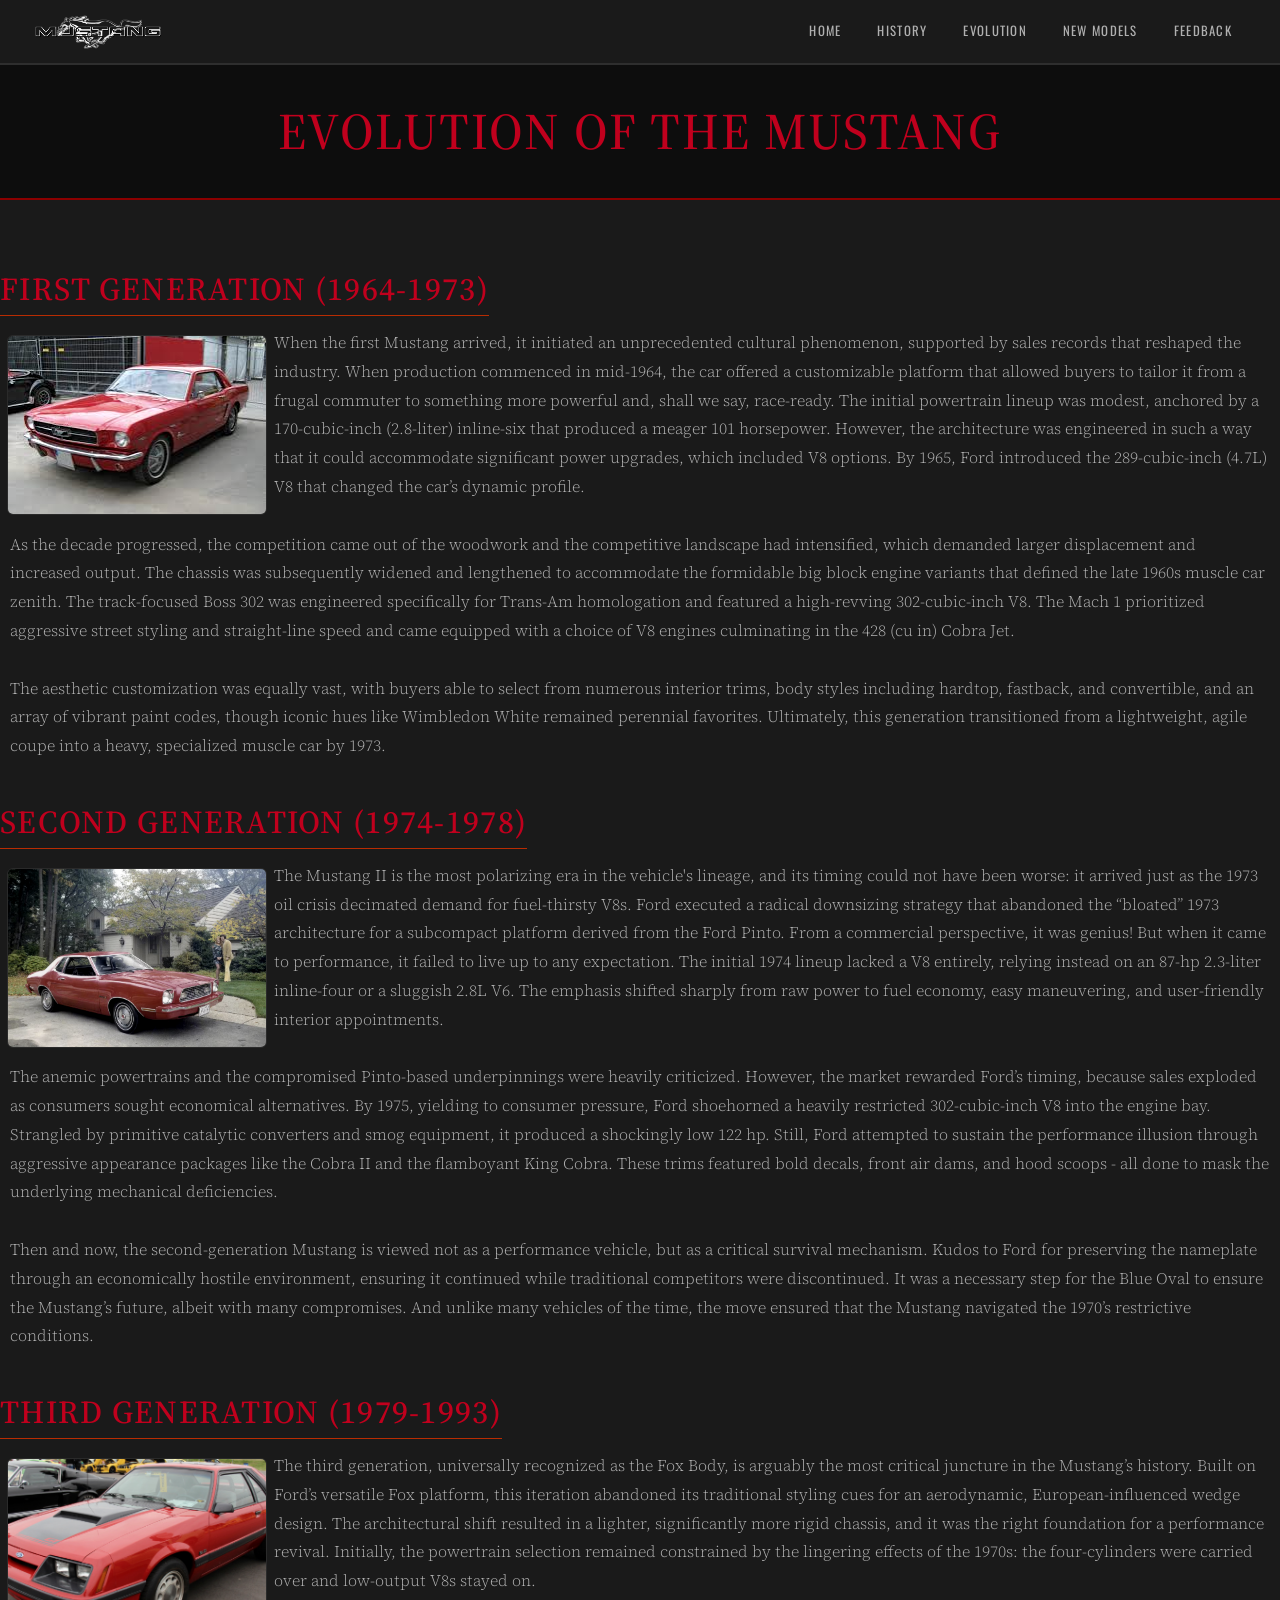
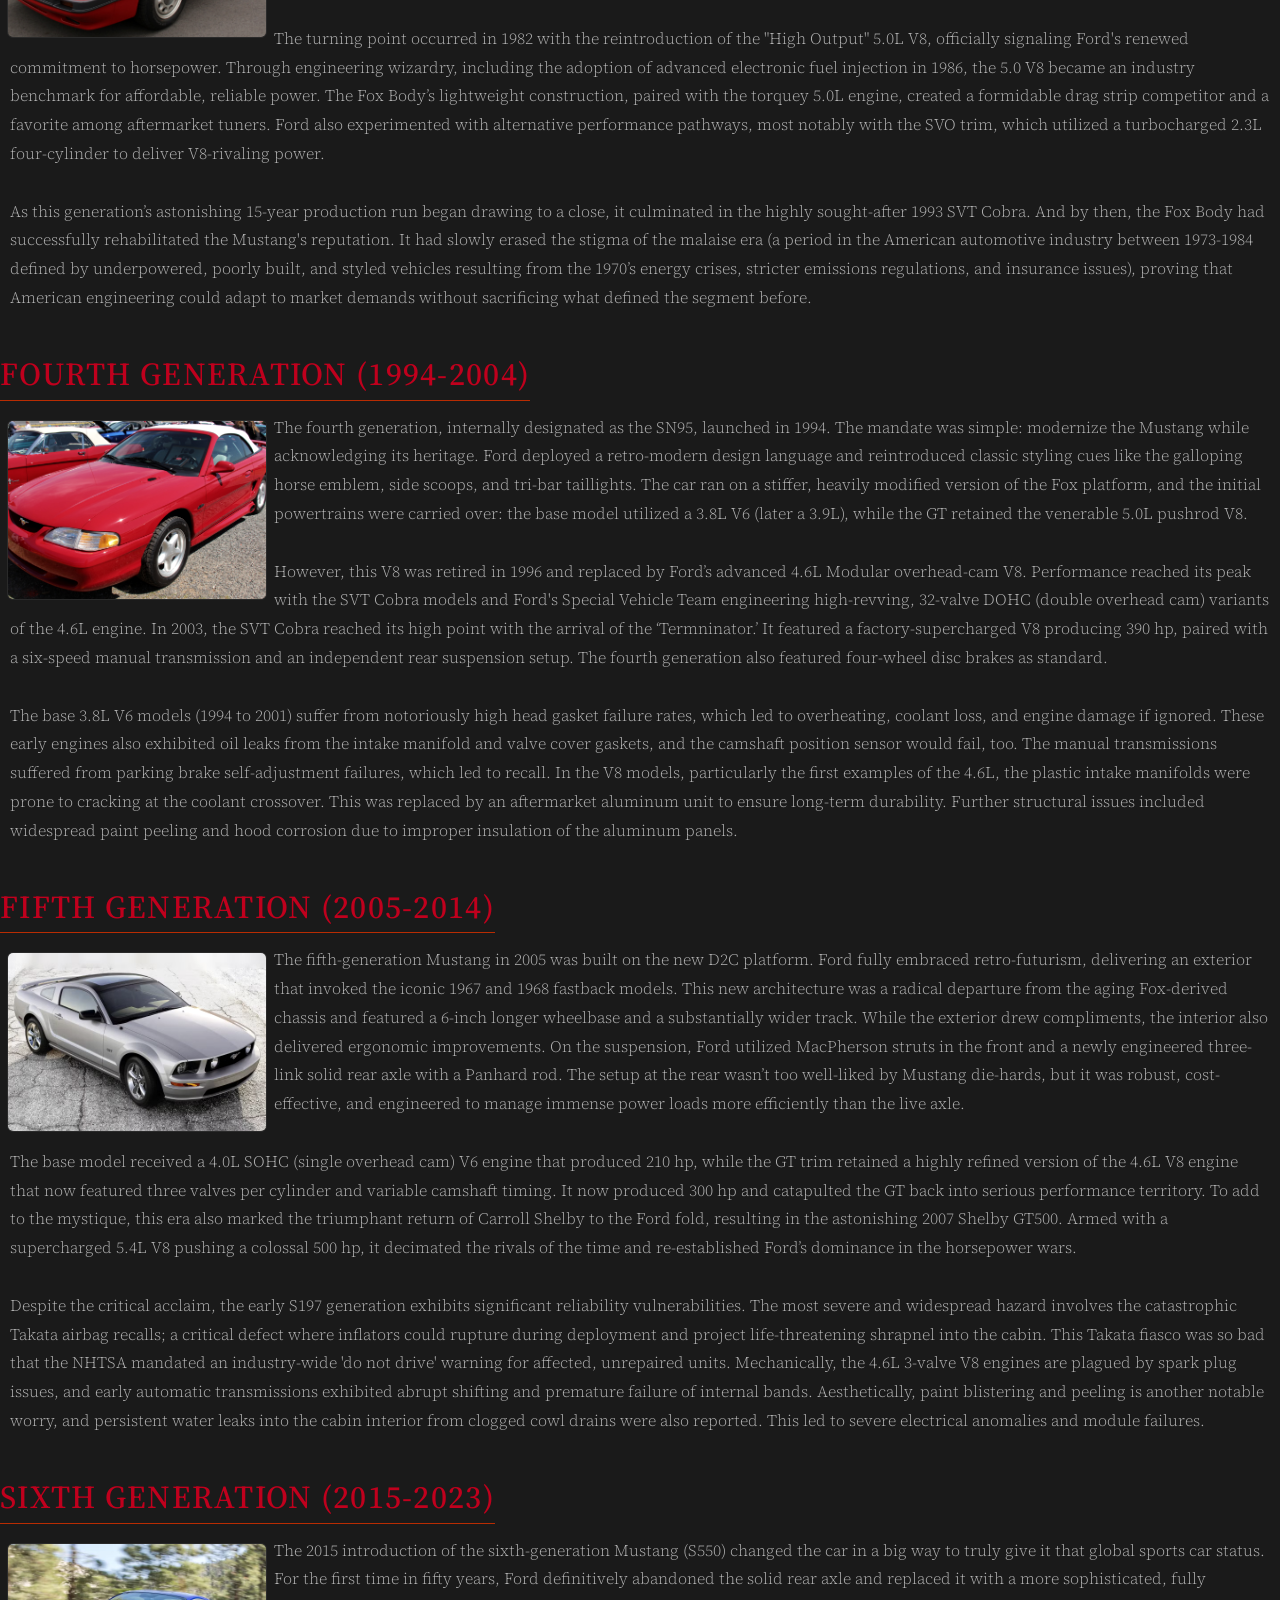
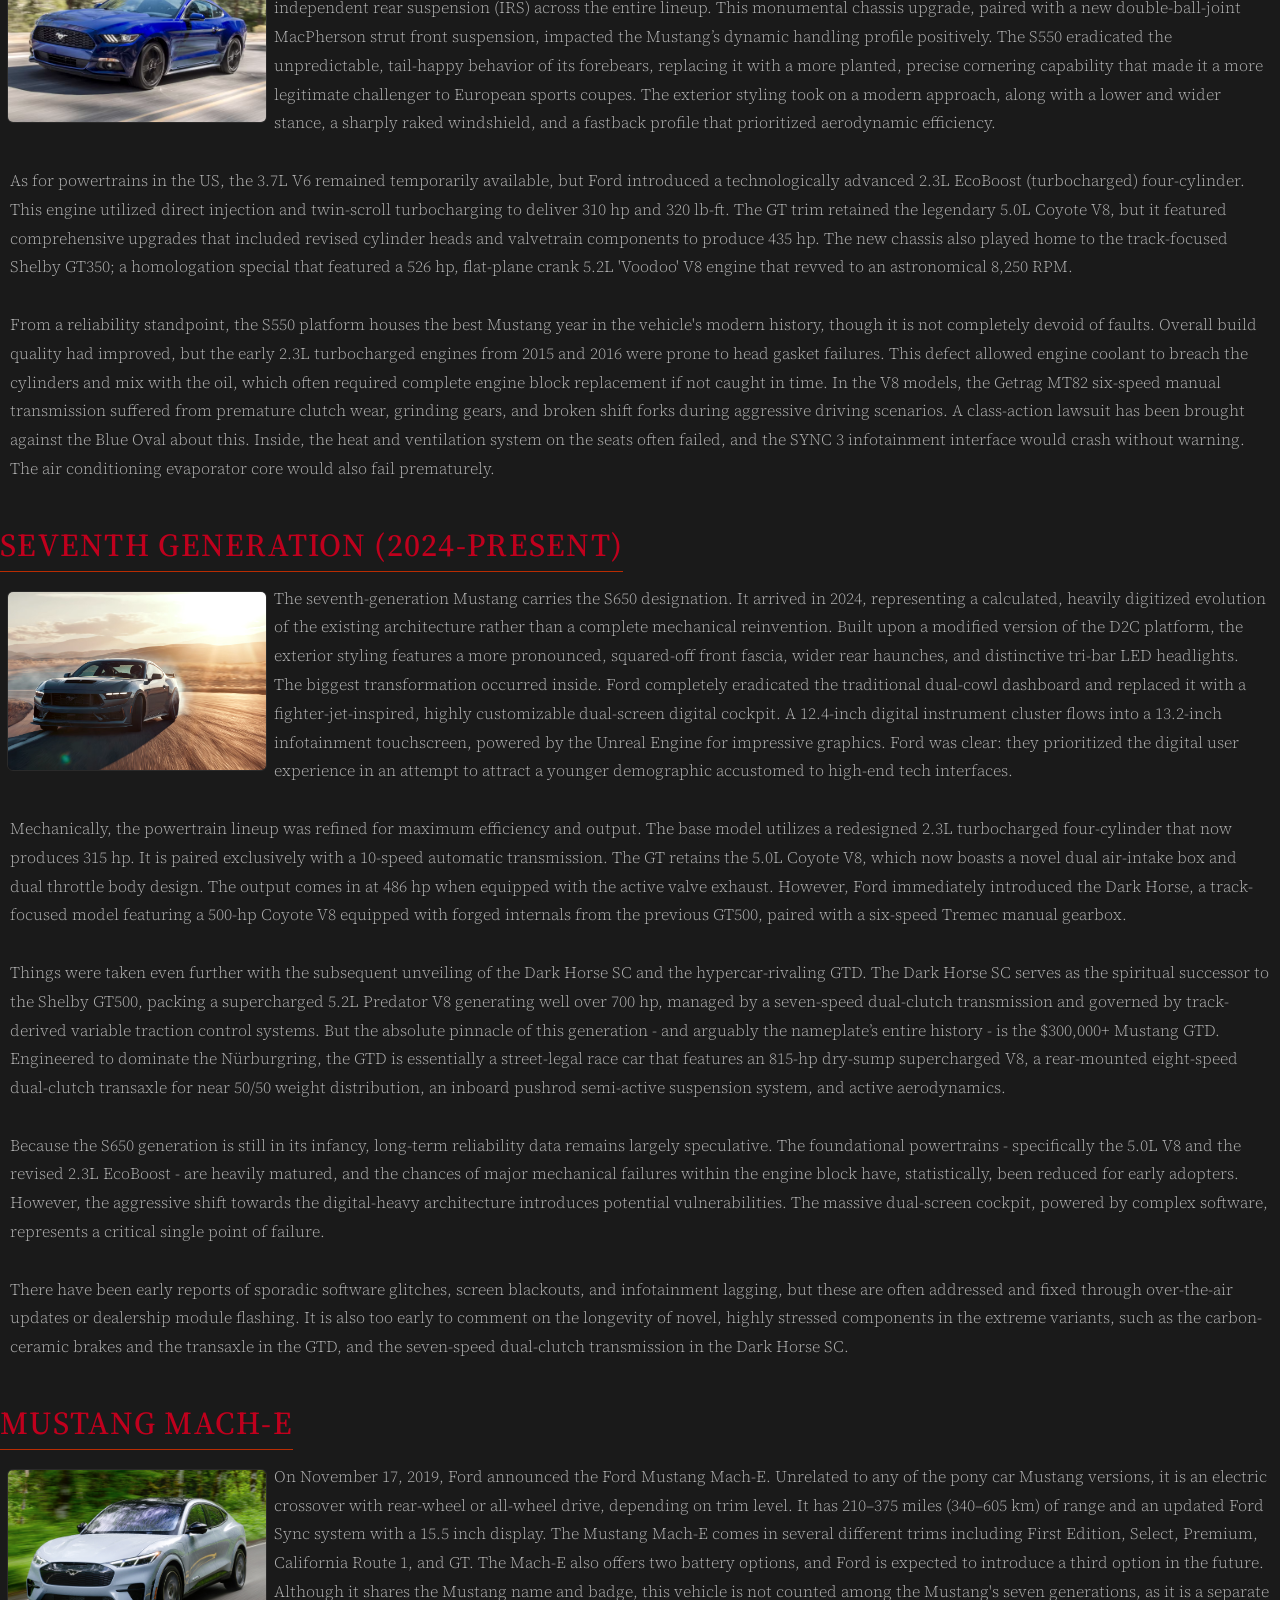
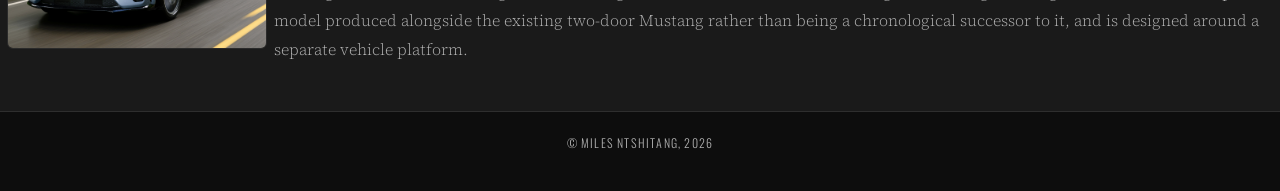
<file: Evolution.html>
<!DOCTYPE html>
<html lang="en">
<head>
    <meta charset="UTF-8">
    <meta name="viewport" content="width=device-width, initial-scale=1.0">
    <link href="https://cdn.jsdelivr.net/npm/bootstrap@5.3.8/dist/css/bootstrap.min.css" rel="stylesheet">
    <link href="style.css" rel="stylesheet">
    <title>Document</title>
</head>
<body>
    <header>
        <nav class="navbar navbar-expand-sm" style="background-color: #1a1a1a; padding: 0 32px; height: 64px; border-bottom: 1px solid #2e2e2e;">
            <div class="container-fluid px-0">

                <a class="navbar-brand" href="index.html">
                    <img src="images/logo.png" alt="Mustang Logo" class="logo">
                </a>

                <button class="navbar-toggler border-0" type="button"
                        data-bs-toggle="collapse"
                        data-bs-target="#navbarLinks"
                        aria-controls="navbarLinks"
                        aria-expanded="false"
                        aria-label="Toggle navigation"
                        style="filter: invert(1);">
                    <span class="navbar-toggler-icon"></span>
                </button>

                <div class="collapse navbar-collapse" id="navbarLinks">
                    <ul class="nav ms-auto">
                        <li class="nav-item"><a class="nav-link" href="index.html">Home</a></li>
                        <li class="nav-item"><a class="nav-link" href="history.html">History</a></li>
                        <li class="nav-item"><a class="nav-link" href="Evolution.html">Evolution</a></li>
                        <li class="nav-item"><a class="nav-link" href="New_Models.html">New Models</a></li>
                        <li class="nav-item"><a class="nav-link" href="feedback.html">Feedback</a></li>
                    </ul>
                </div>

            </div>
        </nav>
    </header>
    <main>
        <div class="page-banner">
            <h1>Evolution of the Mustang</h1>
        </div><br>
        

        <h2>First Generation (1964-1973)</h2><br>
        <img src="images/Gen-1.jpg" alt="1st gen" id="gen_img">
        <p class="evo">When the first Mustang arrived, it initiated an unprecedented cultural phenomenon, supported by sales records that reshaped the industry. When production commenced in mid-1964, the car offered a customizable platform that allowed buyers to tailor it from a frugal commuter to something more powerful and, shall we say, race-ready. The initial powertrain lineup was modest, anchored by a 170-cubic-inch (2.8-liter) inline-six that produced a meager 101 horsepower. However, the architecture was engineered in such a way that it could accommodate significant power upgrades, which included V8 options. By 1965, Ford introduced the 289-cubic-inch (4.7L) V8 that changed the car’s dynamic profile. <br><br>
            As the decade progressed, the competition came out of the woodwork and the competitive landscape had intensified, which demanded larger displacement and increased output. The chassis was subsequently widened and lengthened to accommodate the formidable big block engine variants that defined the late 1960s muscle car zenith. The track-focused Boss 302 was engineered specifically for Trans-Am homologation and featured a high-revving 302-cubic-inch V8. The Mach 1 prioritized aggressive street styling and straight-line speed and came equipped with a choice of V8 engines culminating in the 428 (cu in) Cobra Jet. <br><br>
            The aesthetic customization was equally vast, with buyers able to select from numerous interior trims, body styles including hardtop, fastback, and convertible, and an array of vibrant paint codes, though iconic hues like Wimbledon White remained perennial favorites. Ultimately, this generation transitioned from a lightweight, agile coupe into a heavy, specialized muscle car by 1973.
        </p>
        
        <h2>Second Generation (1974-1978)</h2><br>
        <img src="images/Gen-2.avif" alt="2nd gen" id="gen_img">
        <p class="evo">The Mustang II is the most polarizing era in the vehicle's lineage, and its timing could not have been worse: it arrived just as the 1973 oil crisis decimated demand for fuel-thirsty V8s. Ford executed a radical downsizing strategy that abandoned the “bloated” 1973 architecture for a subcompact platform derived from the Ford Pinto. From a commercial perspective, it was genius! But when it came to performance, it failed to live up to any expectation. The initial 1974 lineup lacked a V8 entirely, relying instead on an 87-hp 2.3-liter inline-four or a sluggish 2.8L V6. The emphasis shifted sharply from raw power to fuel economy, easy maneuvering, and user-friendly interior appointments.<br><br>
            The anemic powertrains and the compromised Pinto-based underpinnings were heavily criticized. However, the market rewarded Ford’s timing, because sales exploded as consumers sought economical alternatives. By 1975, yielding to consumer pressure, Ford shoehorned a heavily restricted 302-cubic-inch V8 into the engine bay. Strangled by primitive catalytic converters and smog equipment, it produced a shockingly low 122 hp. Still, Ford attempted to sustain the performance illusion through aggressive appearance packages like the Cobra II and the flamboyant King Cobra. These trims featured bold decals, front air dams, and hood scoops - all done to mask the underlying mechanical deficiencies.<br><br>
            Then and now, the second-generation Mustang is viewed not as a performance vehicle, but as a critical survival mechanism. Kudos to Ford for preserving the nameplate through an economically hostile environment, ensuring it continued while traditional competitors were discontinued. It was a necessary step for the Blue Oval to ensure the Mustang’s future, albeit with many compromises. And unlike many vehicles of the time, the move ensured that the Mustang navigated the 1970’s restrictive conditions.
        </p>

        <h2>Third Generation (1979-1993)</h2><br>
        <img src="images/Gen-3.jpg" alt="3rd gen" id="gen_img">
        <p class="evo">The third generation, universally recognized as the Fox Body, is arguably the most critical juncture in the Mustang’s history. Built on Ford’s versatile Fox platform, this iteration abandoned its traditional styling cues for an aerodynamic, European-influenced wedge design. The architectural shift resulted in a lighter, significantly more rigid chassis, and it was the right foundation for a performance revival. Initially, the powertrain selection remained constrained by the lingering effects of the 1970s: the four-cylinders were carried over and low-output V8s stayed on.<br><br>
            The turning point occurred in 1982 with the reintroduction of the "High Output" 5.0L V8, officially signaling Ford's renewed commitment to horsepower. Through engineering wizardry, including the adoption of advanced electronic fuel injection in 1986, the 5.0 V8 became an industry benchmark for affordable, reliable power. The Fox Body’s lightweight construction, paired with the torquey 5.0L engine, created a formidable drag strip competitor and a favorite among aftermarket tuners. Ford also experimented with alternative performance pathways, most notably with the SVO trim, which utilized a turbocharged 2.3L four-cylinder to deliver V8-rivaling power.<br><br>
            As this generation’s astonishing 15-year production run began drawing to a close, it culminated in the highly sought-after 1993 SVT Cobra. And by then, the Fox Body had successfully rehabilitated the Mustang's reputation. It had slowly erased the stigma of the malaise era (a period in the American automotive industry between 1973-1984 defined by underpowered, poorly built, and styled vehicles resulting from the 1970’s energy crises, stricter emissions regulations, and insurance issues), proving that American engineering could adapt to market demands without sacrificing what defined the segment before.
        </p>
        
        <h2>Fourth Generation (1994-2004)</h2><br>
        <img src="images/Gen-4.jpg" alt="4th gen" id="gen_img">
        <p class="evo">The fourth generation, internally designated as the SN95, launched in 1994. The mandate was simple: modernize the Mustang while acknowledging its heritage. Ford deployed a retro-modern design language and reintroduced classic styling cues like the galloping horse emblem, side scoops, and tri-bar taillights. The car ran on a stiffer, heavily modified version of the Fox platform, and the initial powertrains were carried over: the base model utilized a 3.8L V6 (later a 3.9L), while the GT retained the venerable 5.0L pushrod V8.<br><br>
            However, this V8 was retired in 1996 and replaced by Ford’s advanced 4.6L Modular overhead-cam V8. Performance reached its peak with the SVT Cobra models and Ford's Special Vehicle Team engineering high-revving, 32-valve DOHC (double overhead cam) variants of the 4.6L engine. In 2003, the SVT Cobra reached its high point with the arrival of the ‘Termninator.’ It featured a factory-supercharged V8 producing 390 hp, paired with a six-speed manual transmission and an independent rear suspension setup. The fourth generation also featured four-wheel disc brakes as standard.<br><br>
            The base 3.8L V6 models (1994 to 2001) suffer from notoriously high head gasket failure rates, which led to overheating, coolant loss, and engine damage if ignored. These early engines also exhibited oil leaks from the intake manifold and valve cover gaskets, and the camshaft position sensor would fail, too. The manual transmissions suffered from parking brake self-adjustment failures, which led to recall. In the V8 models, particularly the first examples of the 4.6L, the plastic intake manifolds were prone to cracking at the coolant crossover. This was replaced by an aftermarket aluminum unit to ensure long-term durability. Further structural issues included widespread paint peeling and hood corrosion due to improper insulation of the aluminum panels.
        </p>
        
        <h2>Fifth Generation (2005-2014)</h2><br>
        <img src="images/Gen-5.avif" alt="5th gen" id="gen_img">
        <p class="evo">The fifth-generation Mustang in 2005 was built on the new D2C platform. Ford fully embraced retro-futurism, delivering an exterior that invoked the iconic 1967 and 1968 fastback models. This new architecture was a radical departure from the aging Fox-derived chassis and featured a 6-inch longer wheelbase and a substantially wider track. While the exterior drew compliments, the interior also delivered ergonomic improvements. On the suspension, Ford utilized MacPherson struts in the front and a newly engineered three-link solid rear axle with a Panhard rod. The setup at the rear wasn’t too well-liked by Mustang die-hards, but it was robust, cost-effective, and engineered to manage immense power loads more efficiently than the live axle.<br><br>
            The base model received a 4.0L SOHC (single overhead cam) V6 engine that produced 210 hp, while the GT trim retained a highly refined version of the 4.6L V8 engine that now featured three valves per cylinder and variable camshaft timing. It now produced 300 hp and catapulted the GT back into serious performance territory. To add to the mystique, this era also marked the triumphant return of Carroll Shelby to the Ford fold, resulting in the astonishing 2007 Shelby GT500. Armed with a supercharged 5.4L V8 pushing a colossal 500 hp, it decimated the rivals of the time and re-established Ford’s dominance in the horsepower wars.<br><br>
            Despite the critical acclaim, the early S197 generation exhibits significant reliability vulnerabilities. The most severe and widespread hazard involves the catastrophic Takata airbag recalls; a critical defect where inflators could rupture during deployment and project life-threatening shrapnel into the cabin. This Takata fiasco was so bad that the NHTSA mandated an industry-wide 'do not drive' warning for affected, unrepaired units. Mechanically, the 4.6L 3-valve V8 engines are plagued by spark plug issues, and early automatic transmissions exhibited abrupt shifting and premature failure of internal bands. Aesthetically, paint blistering and peeling is another notable worry, and persistent water leaks into the cabin interior from clogged cowl drains were also reported. This led to severe electrical anomalies and module failures.
        </p>
        
        <h2>Sixth Generation (2015-2023)</h2><br>
        <img src="images/Gen-6.avif" alt="6th gen" id="gen_img">
        <p class="evo">The 2015 introduction of the sixth-generation Mustang (S550) changed the car in a big way to truly give it that global sports car status. For the first time in fifty years, Ford definitively abandoned the solid rear axle and replaced it with a more sophisticated, fully independent rear suspension (IRS) across the entire lineup. This monumental chassis upgrade, paired with a new double-ball-joint MacPherson strut front suspension, impacted the Mustang’s dynamic handling profile positively. The S550 eradicated the unpredictable, tail-happy behavior of its forebears, replacing it with a more planted, precise cornering capability that made it a more legitimate challenger to European sports coupes. The exterior styling took on a modern approach, along with a lower and wider stance, a sharply raked windshield, and a fastback profile that prioritized aerodynamic efficiency.<br><br>
            As for powertrains in the US, the 3.7L V6 remained temporarily available, but Ford introduced a technologically advanced 2.3L EcoBoost (turbocharged) four-cylinder. This engine utilized direct injection and twin-scroll turbocharging to deliver 310 hp and 320 lb-ft. The GT trim retained the legendary 5.0L Coyote V8, but it featured comprehensive upgrades that included revised cylinder heads and valvetrain components to produce 435 hp. The new chassis also played home to the track-focused Shelby GT350; a homologation special that featured a 526 hp, flat-plane crank 5.2L 'Voodoo' V8 engine that revved to an astronomical 8,250 RPM.<br><br>
            From a reliability standpoint, the S550 platform houses the best Mustang year in the vehicle's modern history, though it is not completely devoid of faults. Overall build quality had improved, but the early 2.3L turbocharged engines from 2015 and 2016 were prone to head gasket failures. This defect allowed engine coolant to breach the cylinders and mix with the oil, which often required complete engine block replacement if not caught in time. In the V8 models, the Getrag MT82 six-speed manual transmission suffered from premature clutch wear, grinding gears, and broken shift forks during aggressive driving scenarios. A class-action lawsuit has been brought against the Blue Oval about this. Inside, the heat and ventilation system on the seats often failed, and the SYNC 3 infotainment interface would crash without warning. The air conditioning evaporator core would also fail prematurely.        
        </p>
        
        <h2>Seventh Generation (2024-Present)</h2><br>
        <img src="images/DarkHorse.avif" alt="7th gen" id="gen_img">
        <p class="evo">The seventh-generation Mustang carries the S650 designation. It arrived in 2024, representing a calculated, heavily digitized evolution of the existing architecture rather than a complete mechanical reinvention. Built upon a modified version of the D2C platform, the exterior styling features a more pronounced, squared-off front fascia, wider rear haunches, and distinctive tri-bar LED headlights. The biggest transformation occurred inside. Ford completely eradicated the traditional dual-cowl dashboard and replaced it with a fighter-jet-inspired, highly customizable dual-screen digital cockpit. A 12.4-inch digital instrument cluster flows into a 13.2-inch infotainment touchscreen, powered by the Unreal Engine for impressive graphics. Ford was clear: they prioritized the digital user experience in an attempt to attract a younger demographic accustomed to high-end tech interfaces.<br><br>
            Mechanically, the powertrain lineup was refined for maximum efficiency and output. The base model utilizes a redesigned 2.3L turbocharged four-cylinder that now produces 315 hp. It is paired exclusively with a 10-speed automatic transmission. The GT retains the 5.0L Coyote V8, which now boasts a novel dual air-intake box and dual throttle body design. The output comes in at 486 hp when equipped with the active valve exhaust. However, Ford immediately introduced the Dark Horse, a track-focused model featuring a 500-hp Coyote V8 equipped with forged internals from the previous GT500, paired with a six-speed Tremec manual gearbox.<br><br>
            Things were taken even further with the subsequent unveiling of the Dark Horse SC and the hypercar-rivaling GTD. The Dark Horse SC serves as the spiritual successor to the Shelby GT500, packing a supercharged 5.2L Predator V8 generating well over 700 hp, managed by a seven-speed dual-clutch transmission and governed by track-derived variable traction control systems. But the absolute pinnacle of this generation - and arguably the nameplate’s entire history - is the $300,000+ Mustang GTD. Engineered to dominate the Nürburgring, the GTD is essentially a street-legal race car that features an 815-hp dry-sump supercharged V8, a rear-mounted eight-speed dual-clutch transaxle for near 50/50 weight distribution, an inboard pushrod semi-active suspension system, and active aerodynamics.<br><br>
            Because the S650 generation is still in its infancy, long-term reliability data remains largely speculative. The foundational powertrains - specifically the 5.0L V8 and the revised 2.3L EcoBoost - are heavily matured, and the chances of major mechanical failures within the engine block have, statistically, been reduced for early adopters. However, the aggressive shift towards the digital-heavy architecture introduces potential vulnerabilities. The massive dual-screen cockpit, powered by complex software, represents a critical single point of failure.<br><br>
            There have been early reports of sporadic software glitches, screen blackouts, and infotainment lagging, but these are often addressed and fixed through over-the-air updates or dealership module flashing. It is also too early to comment on the longevity of novel, highly stressed components in the extreme variants, such as the carbon-ceramic brakes and the transaxle in the GTD, and the seven-speed dual-clutch transmission in the Dark Horse SC.
        </p>

        <h2>Mustang Mach-E</h2><br>
        <img src="images/Mach-E.jpg" alt="Mach-E" id="gen_img">
        <p class="evo">On November 17, 2019, Ford announced the Ford Mustang Mach-E. Unrelated to any of the pony car Mustang versions, it is an electric crossover with rear-wheel or all-wheel drive, depending on trim level. It has 210–375 miles (340–605 km) of range and an updated Ford Sync system with a 15.5 inch display. The Mustang Mach-E comes in several different trims including First Edition, Select, Premium, California Route 1, and GT. The Mach-E also offers two battery options, and Ford is expected to introduce a third option in the future. Although it shares the Mustang name and badge, this vehicle is not counted among the Mustang's seven generations, as it is a separate model produced alongside the existing two-door Mustang rather than being a chronological successor to it, and is designed around a separate vehicle platform.</p>
    </main>
    <footer>
        <p>&copy;  Miles Ntshitang, 2026 </p>
    </footer>

    <script src="script.js"></script>
    <script src="https://cdn.jsdelivr.net/npm/bootstrap@5.3.8/dist/js/bootstrap.bundle.min.js"></script>
</body>
</html>
</file>
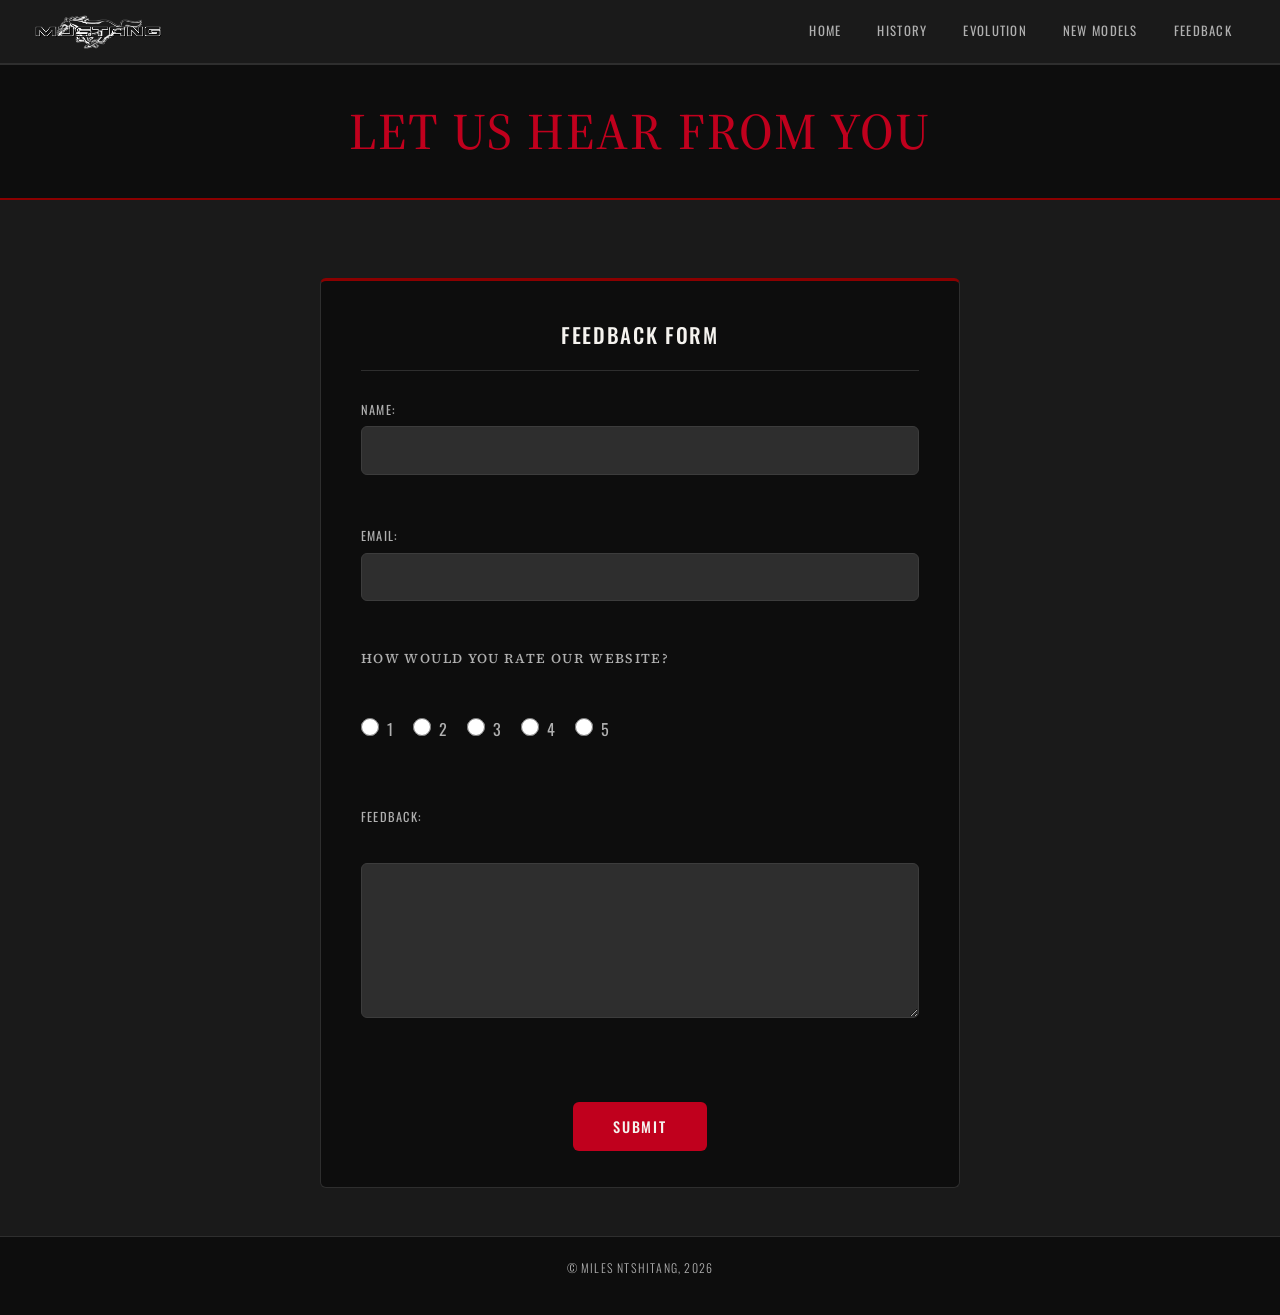
<file: feedback.html>
<!DOCTYPE html>
<html lang="en">
<head>
    <meta charset="UTF-8">
    <meta name="viewport" content="width=device-width, initial-scale=1.0">
    <link href="https://cdn.jsdelivr.net/npm/bootstrap@5.3.8/dist/css/bootstrap.min.css" rel="stylesheet">
    <link href="style.css" rel="stylesheet">
    <title>Document</title>
</head>

<body >
    <header>
        <nav class="navbar navbar-expand-sm" style="background-color: #1a1a1a; padding: 0 32px; height: 64px; border-bottom: 1px solid #2e2e2e;">
            <div class="container-fluid px-0">

                <a class="navbar-brand" href="index.html">
                    <img src="images/logo.png" alt="Mustang Logo" class="logo">
                </a>

                <button class="navbar-toggler border-0" type="button"
                        data-bs-toggle="collapse"
                        data-bs-target="#navbarLinks"
                        aria-controls="navbarLinks"
                        aria-expanded="false"
                        aria-label="Toggle navigation"
                        style="filter: invert(1);">
                    <span class="navbar-toggler-icon"></span>
                </button>

                <div class="collapse navbar-collapse" id="navbarLinks">
                    <ul class="nav ms-auto">
                        <li class="nav-item"><a class="nav-link" href="index.html">Home</a></li>
                        <li class="nav-item"><a class="nav-link" href="history.html">History</a></li>
                        <li class="nav-item"><a class="nav-link" href="Evolution.html">Evolution</a></li>
                        <li class="nav-item"><a class="nav-link" href="New_Models.html">New Models</a></li>
                        <li class="nav-item"><a class="nav-link" href="feedback.html">Feedback</a></li>
                    </ul>
                </div>

            </div>
        </nav>
    </header>

    <main>
        <div class="page-banner">
            <h1>Let us hear from you</h1>
        </div><br>

        <form name="feedbackForm" action="mailto:lihlentshitang0@gmail.com" method="post">
            <legend>Feedback Form</legend>

            <label for="name">Name:</label>
            <input type="text" id="name" name="name"><br><br>

            <label for="email">Email:</label>
            <input type="email" id="email" name="email"><br><br>

            <fieldset>
                <h2>How would you rate our website?</h2><br>
                <input type="radio" id="one" name="rating" value="1">
                <label for="one">1</label>
                <input type="radio" id="two" name="rating" value="2">
                <label for="two">2</label>
                <input type="radio" id="three" name="rating" value="3">
                <label for="three">3</label>
                <input type="radio" id="four" name="rating" value="4">
                <label for="four">4</label>
                <input type="radio" id="five" name="rating" value="5">
                <label for="five">5</label>
            </fieldset>

            <br><br>

            <label for="feedback">Feedback:</label><br>
            <textarea id="feedback" name="feedback" rows="5" cols="40"></textarea><br><br>

            <input type="submit" value="Submit" id="submit">
        </form>
    </main>

    <footer>
        <p>&copy; Miles Ntshitang, 2026</p>
    </footer>

    <script src="script.js"></script>

    <script src="https://cdn.jsdelivr.net/npm/bootstrap@5.3.8/dist/js/bootstrap.bundle.min.js"></script>
</body>
</html>
</file>
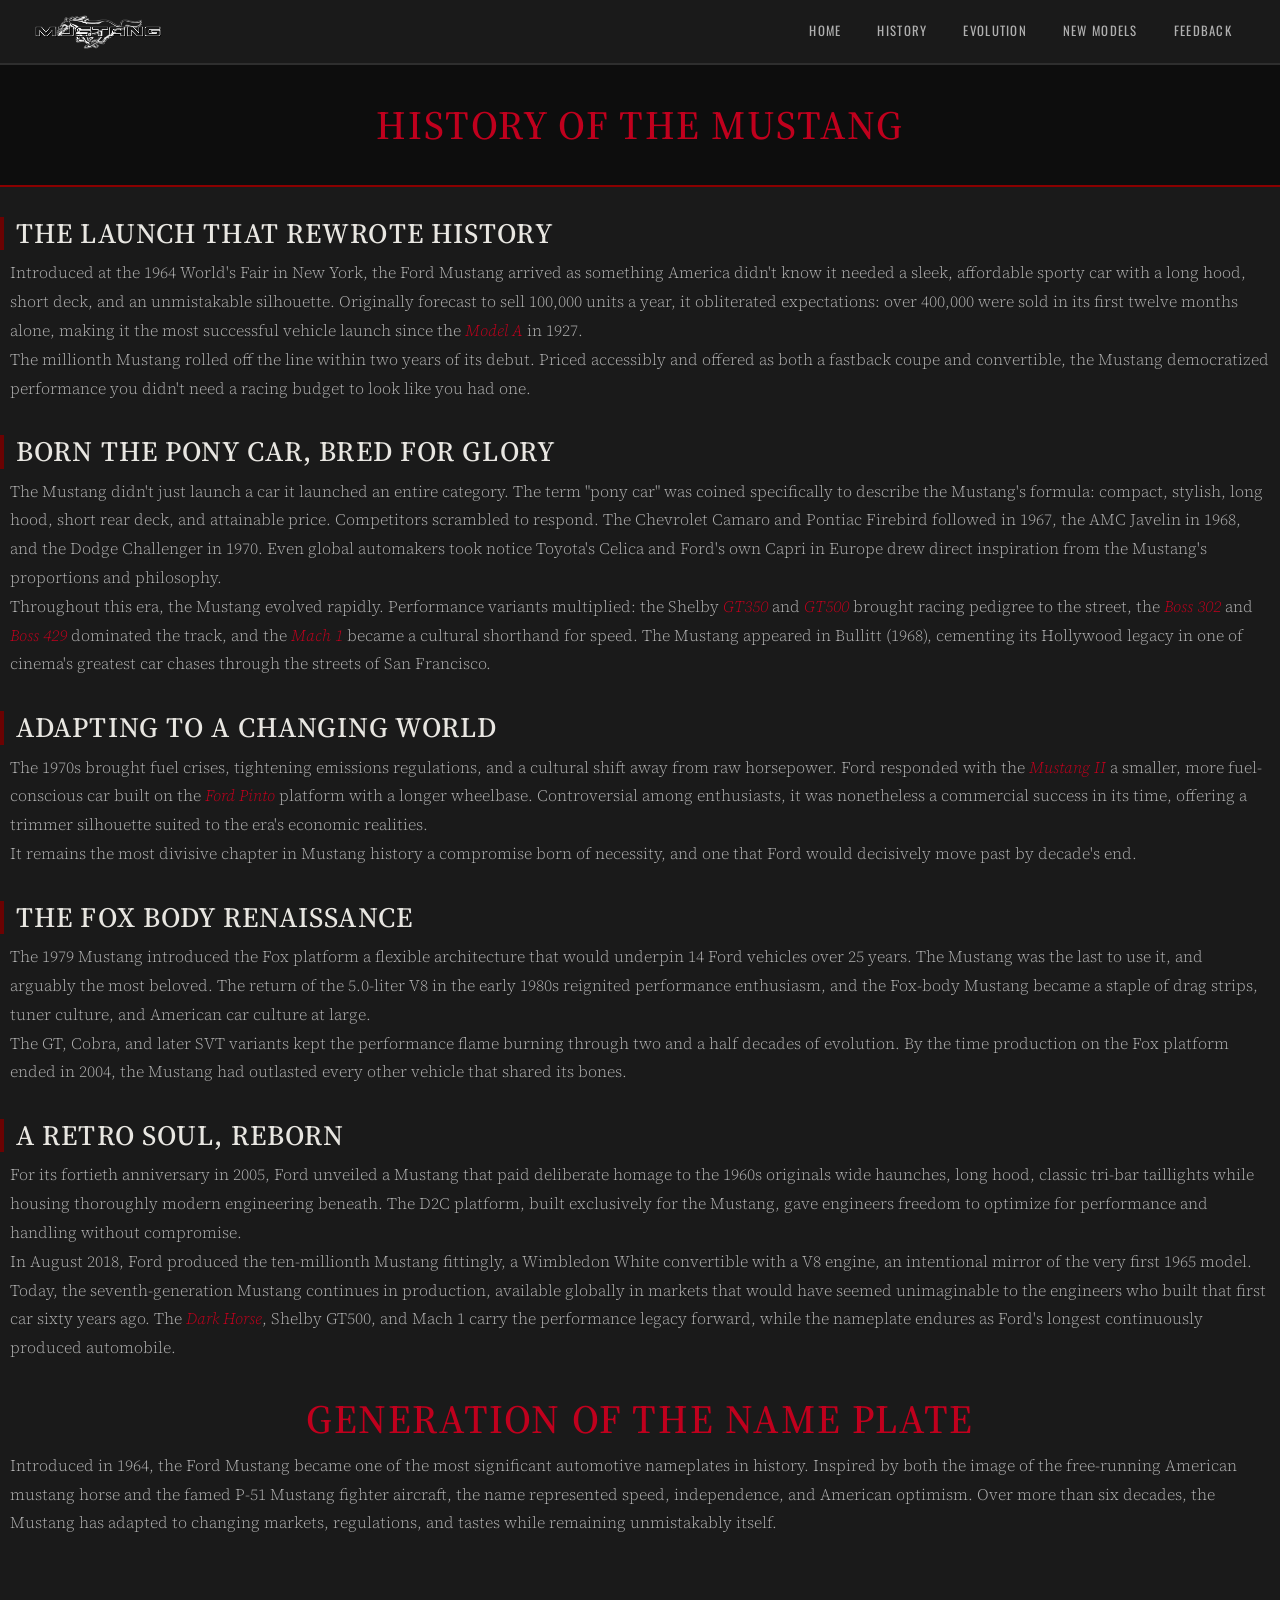
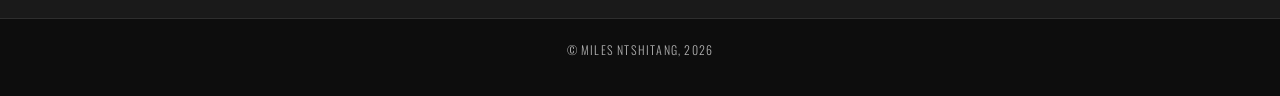
<file: history.html>
<!DOCTYPE html>
<html lang="en">
<head>
    <meta charset="UTF-8">
    <meta name="viewport" content="width=device-width, initial-scale=1.0">
    <link href="style.css" rel="stylesheet">
    <link href="https://cdn.jsdelivr.net/npm/bootstrap@5.3.8/dist/css/bootstrap.min.css" rel="stylesheet">
    <title>History of Ford Mustang</title>
</head>
<style>
     
    body {
        background-color:  #1a1a1a;
        color: #e8e6e1;
        font-family: 'Source Serif 4', Georgia, serif;
        font-size: 17px;
        font-weight: 300;
        line-height: 1.75;
        min-height: 100vh;
    }

    nav {
        background-color: #1a1a1a;
        display: flex;
        align-items: center;
        height:  64px;
        padding: 0 32px;
        gap: 16px;
    }

    .nav-link {
        font-family: 'Oswald', 'Impact', sans-serif;
        font-size: 0.8rem;
        font-weight: 400;
        letter-spacing: 0.1em;
        text-transform: uppercase;
        color: #b0b0b0;
        padding: 8px 16px;
        border-radius: 6px;
        transition: color 0.25s ease, background 0.25s ease;
        position: relative;
    }

    .nav-link:hover {
        color: #e8e6e1;
        background: #2e2e2e;
    }

    

    .hover-text:hover img {
        display: block;
    }
</style>
<body>
    <header>
        <nav class="navbar navbar-expand-sm" style="background-color: #1a1a1a; padding: 0 32px; height: 64px; border-bottom: 1px solid #2e2e2e;">
            <div class="container-fluid px-0">

                <a class="navbar-brand" href="index.html">
                    <img src="images/logo.png" alt="Mustang Logo" class="logo">
                </a>

                <button class="navbar-toggler border-0" type="button"
                        data-bs-toggle="collapse"
                        data-bs-target="#navbarLinks"
                        aria-controls="navbarLinks"
                        aria-expanded="false"
                        aria-label="Toggle navigation"
                        style="filter: invert(1);">
                    <span class="navbar-toggler-icon"></span>
                </button>

                <div class="collapse navbar-collapse" id="navbarLinks">
                    <ul class="nav ms-auto">
                        <li class="nav-item"><a class="nav-link" href="index.html">Home</a></li>
                        <li class="nav-item"><a class="nav-link" href="history.html">History</a></li>
                        <li class="nav-item"><a class="nav-link" href="Evolution.html">Evolution</a></li>
                        <li class="nav-item"><a class="nav-link" href="New_Models.html">New Models</a></li>
                        <li class="nav-item"><a class="nav-link" href="feedback.html">Feedback</a></li>
                    </ul>
                </div>

            </div>
        </nav>
    </header>
    <main>
        <div class="page-banner">
             <h1>History of the Mustang</h1>
        </div><br>
       
        <h3>The Launch That Rewrote History</h3>
        <p class="info">Introduced at the 1964 World's Fair in New York, the Ford Mustang arrived as something America didn't know it needed a sleek, affordable sporty car with a long hood, short deck, and an unmistakable silhouette. Originally forecast to sell 100,000 units a year, it obliterated expectations: over 400,000 were sold in its first twelve months alone, making it the most successful vehicle launch since the <span class="hover-text">Model A<img src="images/Ford Model A.jpg"></span> in 1927. <br>
        The millionth Mustang rolled off the line within two years of its debut. Priced accessibly and offered as both a fastback coupe and convertible, the Mustang democratized performance you didn't need a racing budget to look like you had one.</p><br>
        <h3>Born the Pony Car, Bred for Glory</h3>
        <p class="info">The Mustang didn't just launch a car it launched an entire category. The term "pony car" was coined specifically to describe the Mustang's formula: compact, stylish, long hood, short rear deck, and attainable price. Competitors scrambled to respond. The Chevrolet Camaro and Pontiac Firebird followed in 1967, the AMC Javelin in 1968, and the Dodge Challenger in 1970. Even global automakers took notice Toyota's Celica and Ford's own Capri in Europe drew direct inspiration from the Mustang's proportions and philosophy. <br>
        Throughout this era, the Mustang evolved rapidly. Performance variants multiplied: the Shelby <span class="hover-text">GT350<img src="images/Shelby GT350.jpg"></span> and <span class="hover-text"><img src="images/shelby.jpg">GT500</span> brought racing pedigree to the street, the <span class="hover-text">Boss 302 <img src="images/Boss_302.jpg"></span> and <span class="hover-text">Boss 429<img src="images/Boss_429.jpg"></span> dominated the track, and the<span class="hover-text"> Mach 1<img src="images/Mach_1.jpg"></span> became a cultural shorthand for speed. The Mustang appeared in Bullitt (1968), cementing its Hollywood legacy in one of cinema's greatest car chases through the streets of San Francisco.</p><br>
        <h3>Adapting to a Changing World</h3>
        <p class="info">The 1970s brought fuel crises, tightening emissions regulations, and a cultural shift away from raw horsepower. Ford responded with the <span class="hover-text">Mustang II<img src="images/Mustang_II.webp"></span> a smaller, more fuel-conscious car built on the <span class="hover-text">Ford Pinto<img src="images/Pinto.webp"></span> platform with a longer wheelbase. Controversial among enthusiasts, it was nonetheless a commercial success in its time, offering a trimmer silhouette suited to the era's economic realities. <br>
        It remains the most divisive chapter in Mustang history a compromise born of necessity, and one that Ford would decisively move past by decade's end.</p><br>
        <h3>The Fox Body Renaissance</h3>
        <p class="info">The 1979 Mustang introduced the Fox platform a flexible architecture that would underpin 14 Ford vehicles over 25 years. The Mustang was the last to use it, and arguably the most beloved. The return of the 5.0-liter V8 in the early 1980s reignited performance enthusiasm, and the Fox-body Mustang became a staple of drag strips, tuner culture, and American car culture at large. <br>
        The GT, Cobra, and later SVT variants kept the performance flame burning through two and a half decades of evolution. By the time production on the Fox platform ended in 2004, the Mustang had outlasted every other vehicle that shared its bones.</p><br>
        <h3>A Retro Soul, Reborn</h3>
        <p class="info">For its fortieth anniversary in 2005, Ford unveiled a Mustang that paid deliberate homage to the 1960s originals wide haunches, long hood, classic tri-bar taillights while housing thoroughly modern engineering beneath. The D2C platform, built exclusively for the Mustang, gave engineers freedom to optimize for performance and handling without compromise. <br>
        In August 2018, Ford produced the ten-millionth Mustang fittingly, a Wimbledon White convertible with a V8 engine, an intentional mirror of the very first 1965 model. Today, the seventh-generation Mustang continues in production, available globally in markets that would have seemed unimaginable to the engineers who built that first car sixty years ago. The <span class="hover-text">Dark Horse<img src="images/DarkHorse.avif"></span>, Shelby GT500, and Mach 1 carry the performance legacy forward, while the nameplate endures as Ford's longest continuously produced automobile.</p><br>
        
        <h1 id="nm_plt">Generation of the Name Plate</h1>
        <p class="info">Introduced in 1964, the Ford Mustang became one of the most significant automotive nameplates in history. Inspired by both the image of the free‑running American mustang horse and the famed P‑51 Mustang fighter aircraft, the name represented speed, independence, and American optimism. Over more than six decades, the Mustang has adapted to changing markets, regulations, and tastes while remaining unmistakably itself.</p><br>

        
    </main>
    <footer>
        <p>&copy;  Miles Ntshitang, 2026 </p>
    </footer>
    <script src="https://cdn.jsdelivr.net/npm/bootstrap@5.3.8/dist/js/bootstrap.bundle.min.js"></script>
    <script src="script.js"></script>
</body>

</html>
</file>
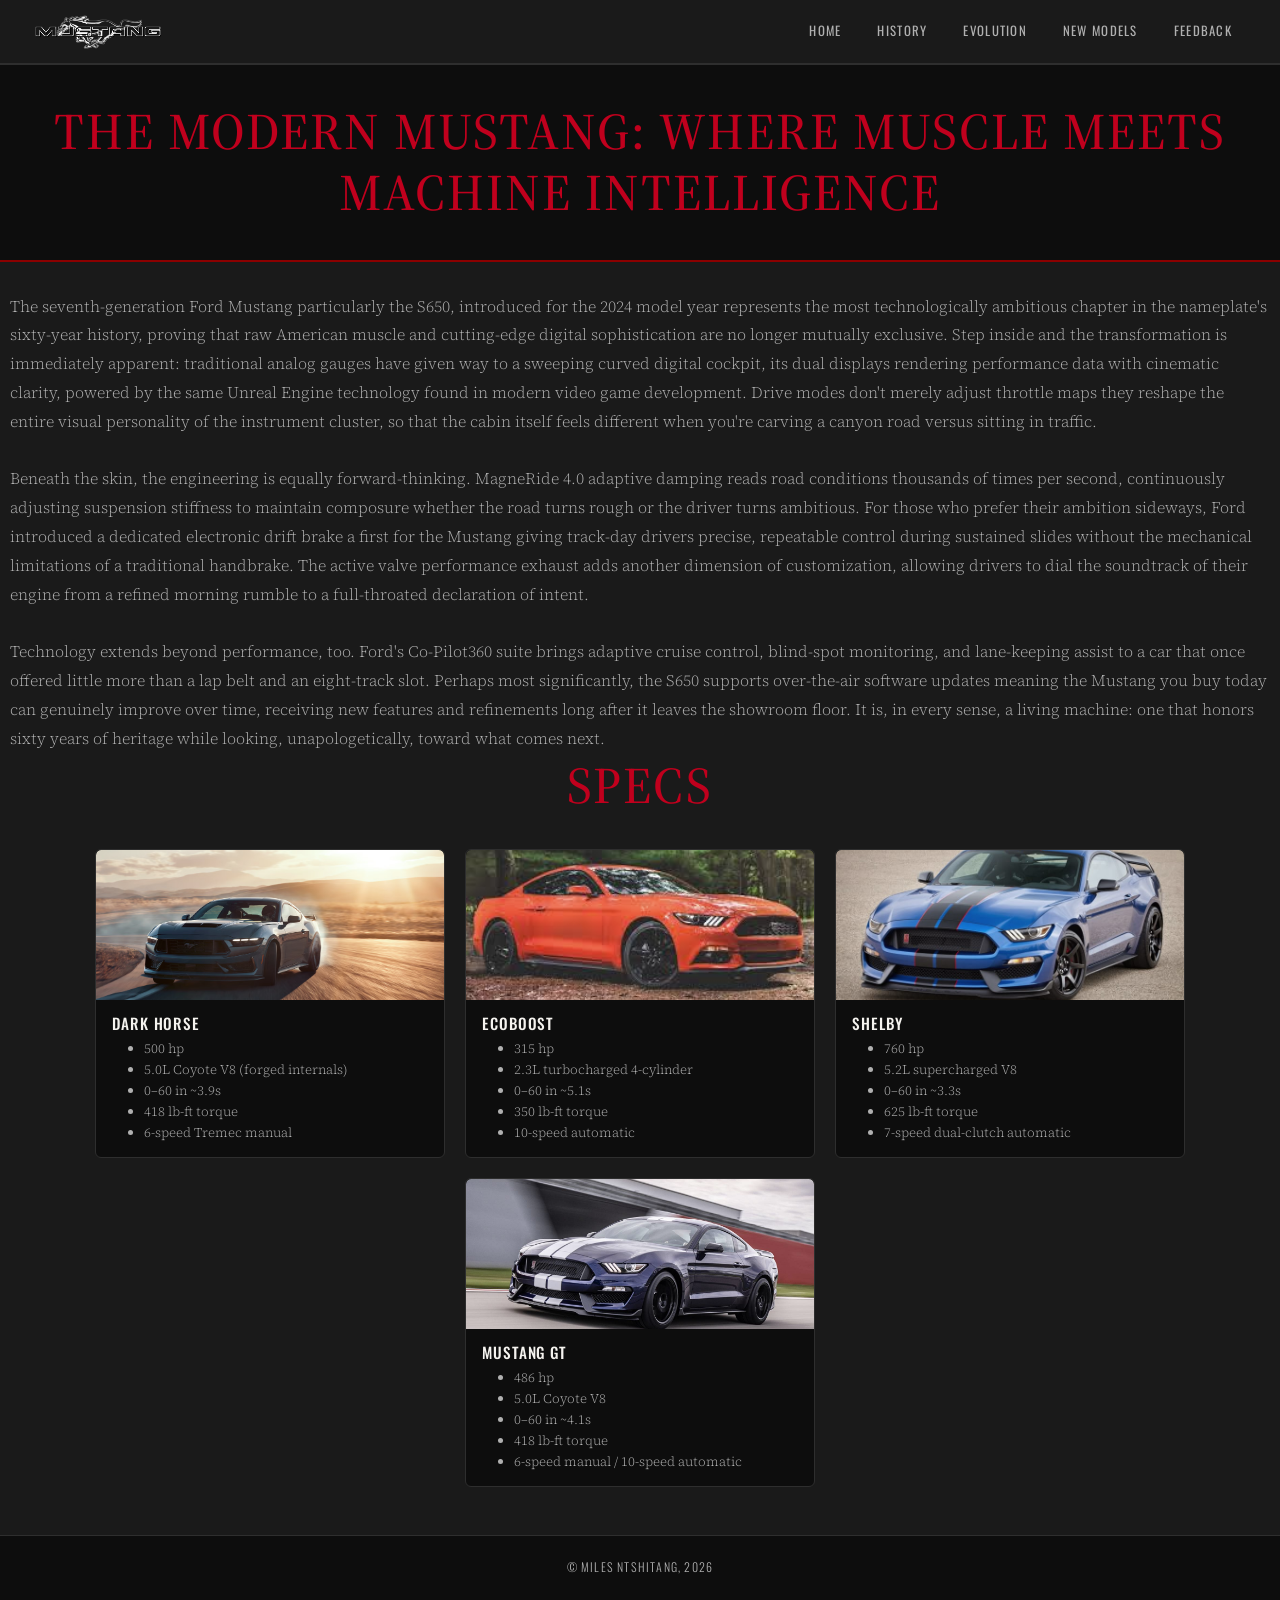
<file: New_Models.html>
<!DOCTYPE html>
<html lang="en">
<head>
    <meta charset="UTF-8">
    <meta name="viewport" content="width=device-width, initial-scale=1.0">
    <link href="https://cdn.jsdelivr.net/npm/bootstrap@5.3.8/dist/css/bootstrap.min.css" rel="stylesheet">
    <link href="style.css" rel="stylesheet">
    <title>Document</title>
</head>
<body>
    <header>
        <nav class="navbar navbar-expand-sm" style="background-color: #1a1a1a; padding: 0 32px; height: 64px; border-bottom: 1px solid #2e2e2e;">
            <div class="container-fluid px-0">

                <a class="navbar-brand" href="index.html">
                    <img src="images/logo.png" alt="Mustang Logo" class="logo">
                </a>

                <button class="navbar-toggler border-0" type="button"
                        data-bs-toggle="collapse"
                        data-bs-target="#navbarLinks"
                        aria-controls="navbarLinks"
                        aria-expanded="false"
                        aria-label="Toggle navigation"
                        style="filter: invert(1);">
                    <span class="navbar-toggler-icon"></span>
                </button>

                <div class="collapse navbar-collapse" id="navbarLinks">
                    <ul class="nav ms-auto">
                        <li class="nav-item"><a class="nav-link" href="index.html">Home</a></li>
                        <li class="nav-item"><a class="nav-link" href="history.html">History</a></li>
                        <li class="nav-item"><a class="nav-link" href="Evolution.html">Evolution</a></li>
                        <li class="nav-item"><a class="nav-link" href="New_Models.html">New Models</a></li>
                        <li class="nav-item"><a class="nav-link" href="feedback.html">Feedback</a></li>
                    </ul>
                </div>

            </div>
        </nav>
    </header>
    <main>
        <div class="page-banner">
            <h1>The Modern Mustang: Where Muscle Meets Machine Intelligence</h1>
        </div><br>
        
        <p class="nm">
            The seventh-generation Ford Mustang particularly the S650, introduced for the 2024 model year represents the most technologically ambitious chapter in the nameplate's sixty-year history, proving that raw American muscle and cutting-edge digital sophistication are no longer mutually exclusive. Step inside and the transformation is immediately apparent: traditional analog gauges have given way to a sweeping curved digital cockpit, its dual displays rendering performance data with cinematic clarity, powered by the same Unreal Engine technology found in modern video game development. Drive modes don't merely adjust throttle maps they reshape the entire visual personality of the instrument cluster, so that the cabin itself feels different when you're carving a canyon road versus sitting in traffic.<br><br>
            Beneath the skin, the engineering is equally forward-thinking. MagneRide 4.0 adaptive damping reads road conditions thousands of times per second, continuously adjusting suspension stiffness to maintain composure whether the road turns rough or the driver turns ambitious. For those who prefer their ambition sideways, Ford introduced a dedicated electronic drift brake a first for the Mustang giving track-day drivers precise, repeatable control during sustained slides without the mechanical limitations of a traditional handbrake. The active valve performance exhaust adds another dimension of customization, allowing drivers to dial the soundtrack of their engine from a refined morning rumble to a full-throated declaration of intent.<br><br>
            Technology extends beyond performance, too. Ford's Co-Pilot360 suite brings adaptive cruise control, blind-spot monitoring, and lane-keeping assist to a car that once offered little more than a lap belt and an eight-track slot. Perhaps most significantly, the S650 supports over-the-air software updates meaning the Mustang you buy today can genuinely improve over time, receiving new features and refinements long after it leaves the showroom floor. It is, in every sense, a living machine: one that honors sixty years of heritage while looking, unapologetically, toward what comes next.
        </p>

        <h1 id="nm_plt">Specs</h1>
        <div class="card-container">
             <div class="card" style="width:350px">
            <img class="card-img-top" src="images/DarkHorse.avif" alt="Card image" style="width:100%">
            <div class="card-body">
                <h4 class="card-title">Dark Horse</h4>
                <ul class="card-text">                    
                    <li> 500 hp</li>
                    <li> 5.0L Coyote V8 (forged internals)</li>
                    <li> 0–60 in ~3.9s</li>
                    <li> 418 lb-ft torque</li>
                    <li> 6-speed Tremec manual</li>
                </ul>
                

                
            </div>
        </div>
        <div class="card" style="width:350px">
            <img class="card-img-top" src="images/EcoBoost.jpg" alt="Card image" style="width:100%">
            <div class="card-body">
                <h4 class="card-title">Ecoboost</h4>
                <ul class="card-text">
                    <li> 315 hp</li>
                    <li> 2.3L turbocharged 4-cylinder</li>
                    <li> 0–60 in ~5.1s</li>
                    <li> 350 lb-ft torque</li>
                    <li> 10-speed automatic</li>
                </ul>
                    
                </ul>
                
            </div>
        </div>
        <div class="card" style="width:350px">
            <img class="card-img-top" src="images/shelby.jpg" alt="Card image" style="width:100%">
            <div class="card-body">
                <h4 class="card-title">Shelby</h4>
                <ul class="card-text">
                    <li> 760 hp</li>
                    <li> 5.2L supercharged V8</li>
                    <li> 0–60 in ~3.3s</li>
                    <li> 625 lb-ft torque</li>
                    <li> 7-speed dual-clutch automatic</li>
                </ul>
                
            </div>
        </div>
        <div class="card" style="width:350px">
            <img class="card-img-top" src="images/mustang-GT.jpg" alt="Card image" style="width:100%">
            <div class="card-body">
                <h4 class="card-title">Mustang GT</h4>
                <ul class="card-text">
                    <li> 486 hp</li>
                    <li> 5.0L Coyote V8</li>
                    <li> 0–60 in ~4.1s</li>
                    <li> 418 lb-ft torque</li>
                    <li> 6-speed manual / 10-speed automatic</li>
                </ul>
                
            </div>
        </div>
        </div>
       
    </main>
    <footer>
        <p>&copy;  Miles Ntshitang, 2026 </p>
    </footer>
    <script src="https://cdn.jsdelivr.net/npm/bootstrap@5.3.8/dist/js/bootstrap.bundle.min.js"></script>
</body>
</html>
</file>
<file: style.css>
@import url('https://fonts.googleapis.com/css2?family=Oswald:wght@300;400;500;600&family=Source+Serif+4:ital,wght@0,300;0,400;1,300&display=swap');
*, *::before, *::after {
  box-sizing: border-box;
  margin: 0;
  padding: 0;
}

html {
  scroll-behavior: smooth;
}
 
body {
  background-color:  #1a1a1a;
  color: #e8e6e1;
  font-family: 'Source Serif 4', Georgia, serif;
  font-size: 17px;
  font-weight: 300;
  line-height: 1.75;
  min-height: 100vh;
}

h1, h2, h3, h4 {
  font-family: 'Source Serif 4', Georgia, serif;
  font-weight: 500;
  letter-spacing: 0.04em;
  text-transform: uppercase;
  line-height: 1.2;
}
 
h1 {
  font-size: clamp(2rem, 5vw, 3.2rem);
  color:  #f5f3ef;
  text-align: center;
}

h2 {
  font-size: clamp(1.4rem, 3vw, 2rem);
  color: #c0001d;
  margin: 2.5rem 0 0.75rem;
  padding-bottom: 0.4rem;
  border-bottom: 1px solid #b82c02;
  display: inline-block;
}
 
h3 {
  font-size: 1.15rem;
  color: #e8e6e1;
  margin: 1.8rem 0 0.5rem;
  border-left: 4px solid #6b0202;
  padding-left: 12px;
}

#nm_plt {
  text-align: center;
  align-items: center;
  justify-content: center;
  color: #c0001d;
}

p {
  color: #b0b0b0;
  font-weight: 300;
  margin-bottom: 1.1rem;
}
 
a {
  color:  #c0001d;
  text-decoration: none;
  transition: color 0.25s ease;;
}
 
a:hover {
  color: #e8e6e1;
}

header {
  position: sticky;
  top: 0;
  z-index: 100;
  border-bottom: 1px solid #2e2e2e;
}

nav {
  background-color: #1a1a1a;
  display: flex;
  align-items: center;
  height:  64px;
  padding: 0 32px;
  gap: 16px;
}
 
.logo {
  height: 40px;
  width: auto;
  margin-right: auto;
  filter: brightness(1.5);
}

.nav {
  list-style: none;
  display: flex;
  gap: 4px;
  padding: 0;
}
 
.nav-item {
  display: flex;
  align-items: center;
}

.nav-link {
  font-family: 'Oswald', 'Impact', sans-serif;
  font-size: 0.8rem;
  font-weight: 400;
  letter-spacing: 0.1em;
  text-transform: uppercase;
  color: #b0b0b0;
  padding: 8px 16px;
  border-radius: 6px;
  transition: color 0.25s ease, background 0.25s ease;
  position: relative;
}

.nav-link::after {
  content: '';
  position: absolute;
  bottom: 2px;
  left: 16px;
  right: 16px;
  height: 2px;
  background: #8b0000;
  transform: scaleX(0);
  transition: transform 0.25s ease;
}

.nav-link:hover {
  color: #e8e6e1;
  background: #2e2e2e;
}

.nav-link:hover::after,
.nav-link.active::after {
  transform: scaleX(1);
}

.nav-link.active {
  color: #8b0000;
}

@media (max-width: 575px) {
    #navbarLinks {
        background-color: #1a1a1a;
        border-top: 1px solid #2e2e2e;
        padding: 8px 0;
    }

    #navbarLinks .nav-link {
        padding: 10px 20px;
        border-radius: 0;
    }

    #navbarLinks .nav-link:hover {
        background: #2e2e2e;
    }
}

.hero-image {
  width: 100%;
  height: 70%;
  background-image: url("images/headlights_1.jpg");
  background-position: center 40%;
  background-size: cover;
  background-repeat: no-repeat;
  position: relative;
  display: flex;
  align-items: flex-end;
}

.hero-image::before {
  content: '';
  position: absolute;
  inset: 0;
  background: linear-gradient(
    to bottom,
    rgba(13,13,13,0.2) 0%,
    rgba(13,13,13,0.75) 100%
  );
}

.hero-text {
  position: relative;
  z-index: 1;
  max-width: 640px;
  padding: 40px 40px 48px;
}

.hero-text h1 {
  font-size: clamp(1.8rem, 4vw, 2.8rem);
  color:  #f5f3ef;
  margin-bottom: 12px;
}
 
.hero-text p {
  font-size: 1rem;
  color: rgba(232, 230, 225, 0.85);
  margin-bottom: 6px;
}

.bottom{
  max-width: 100%;
  display: flex;
  max-height: 30%;

}

.bio {
  width: 70%;
  height: 100%;
  font-size: 1.2em;
  line-height: 1.5;
  color: #b0b0b0;
  background: #0d0d0d;
  border-left: 4px solid #580101;
  padding: 24px 28px;
}

.vid {
  float: right;
  width: 30%;
  height: 70%;
  overflow: hidden;
  border: 1px solid #2e2e2e;
  background: #0d0d0d;
}
 
#clip {
  width: 100%;
  height: 234px;
  display: block;
}

.page-banner {
  background: #0d0d0d;
  padding: 36px 32px;
  border-bottom: 2px solid #8b0000;
}
 
.page-banner h1 {
  color: #c0001d;
  margin: 0;
}

.info, .evo, .nm {
  color: #b0b0b0;
  font-size: 1rem;
  line-height: 1.8;
  margin-left: 10px;
  margin-right: 10px;
  margin-top:  0;
  margin-bottom: 3px;
}

#gen_img {
  float: left;
  
  width: 260px;
  height: 180px;
  object-fit: cover;
  border-radius: 6px;
  margin: 7px;
  border: 1px solid #2e2e2e;
  filter: grayscale(20%) contrast(1.05);
}

.evo::after,
.info::after {
  content: '';
  display: table;
  clear: both;
}

.hover-text {
  position: relative;
  color: #c0001d;
  font-style: italic;
  cursor: help;
  border-bottom: 1px  #5e0d01;
}
 
.hover-text img {
  display: none;
  position: absolute;
  top: calc(100% + 8px);
  left: 0;
  width: 220px;
  height: 150px;
  object-fit: cover;
  border-radius: 6px;
  border: 1px solid #2e2e2e;
  z-index: 10;
  box-shadow: 0 8px 24px rgba(0,0,0,0.6);
}

.hover-text.show img {
  display: block;
}

.card-container {
  display: flex;
  gap: 20px;
  flex-wrap: wrap;
  justify-content: center;
  margin-top: 32px;
}
 
.card {
  width: 220px;
  background: #0d0d0d;
  border: 1px solid #2e2e2e;
  border-radius: 6px;
  overflow: hidden;
  transition: border-color 0.25s ease, transform 0.25s ease;
}
 
.card:hover {
  border-color: #8b0000;
  transform: translateY(-4px);
}
 
.card-img-top {
  width: 100%;
  height: 150px;
  object-fit: cover;
  display: block;
  filter: grayscale(15%);
  transition: filter  0.25s ease;
}
 
.card:hover .card-img-top {
  filter: grayscale(0%);
}
 
.card-body {
  padding: 14px 16px;
}
 
.card-title {
  font-family: 'Oswald', 'Impact', sans-serif;
  font-size: 0.95rem;
  font-weight: 500;
  letter-spacing: 0.06em;
  text-transform: uppercase;
  color: #f5f3ef;
  margin-bottom: 6px;
}
 
.card-text {
  font-size: 0.82rem;
  color: #b0b0b0;
  line-height: 1.6;
  margin: 0;
}

/* Feedback Form */
form {
  max-width: 640px;
  margin: 48px auto;
  padding: 36px 40px;
  background:  #0d0d0d;
  border: 1px solid #2e2e2e;
  border-top: 3px solid #8b0000;
  border-radius: 6px;
}
 
legend {
  font-family: 'Oswald', 'Impact', sans-serif;
  font-size: 1.3rem;
  font-weight: 500;
  letter-spacing: 0.08em;
  text-transform: uppercase;
  color: #f5f3ef;
  text-align: center;
  margin-bottom: 28px;
  width: 100%;
  padding-bottom: 16px;
  border-bottom: 1px solid #2e2e2e;
}
 
label {
  display: block;
  font-family: 'Oswald', 'Impact', sans-serif;
  font-size: 0.78rem;
  font-weight: 400;
  letter-spacing: 0.1em;
  text-transform: uppercase;
  color: #b0b0b0;
  margin-bottom: 6px;
}
 
input[type="text"],
input[type="email"],
textarea {
  width: 100%;
  background: #2e2e2e;
  border: 1px solid  #3c3c3c;
  border-radius: 6px;
  padding: 10px 14px;
  color: #f5f3ef;
  font-family: 'Source Serif 4', Georgia, serif;
  font-size: 0.95rem;
  margin-bottom: 20px;
  transition: border-color 0.25s ease;
  outline: none;
}
 
input[type="text"]:focus,
input[type="email"]:focus,
textarea:focus {
  border-color: #c0001d;
}
 
textarea {
  resize: vertical;
  min-height: 120px;
}
 
/* Rating radio row */
form h2 {
  font-size: 0.85rem;
  color: #b0b0b0;
  margin: 0 0 12px;
  text-transform: uppercase;
  letter-spacing: 0.1em;
  border: none;
  display: block;
}
 
input[type="radio"] {
  accent-color: #c0001d;
  width: 18px;
  height: 18px;
  cursor: pointer;
  margin-right: 4px;
}
 
form label[for="one"],
form label[for="two"],
form label[for="three"],
form label[for="four"],
form label[for="five"] {
  display: inline;
  font-size: 1rem;
  color: #b0b0b0;
  margin-right: 16px;
  text-transform: none;
  letter-spacing: 0;
}
 
#submit {
  display: block;
  margin: 24px auto 0;
  background: #c0001d;
  color: #f5f3ef;
  font-family: 'Oswald', 'Impact', sans-serif;
  font-size: 0.9rem;
  font-weight: 500;
  letter-spacing: 0.12em;
  text-transform: uppercase;
  border: none;
  border-radius: 6px;
  padding: 12px 40px;
  cursor: pointer;
  transition: background 0.25s ease, transform 0.25s ease;
}
 
#submit:hover {
  background: #010438;
  transform: scale(1.03);
}
 
#submit:active {
  transform: scale(0.98);
}

footer {
  background: #0d0d0d;
  border-top: 1px solid #2e2e2e;
  text-align: center;
  padding: 20px 32px;
  font-family: 'Oswald', 'Impact', sans-serif;
  font-size: 0.75rem;
  letter-spacing: 0.1em;
  text-transform: uppercase;
  color: #e8e6e1;
  margin-top: 48px;
}
</file>
